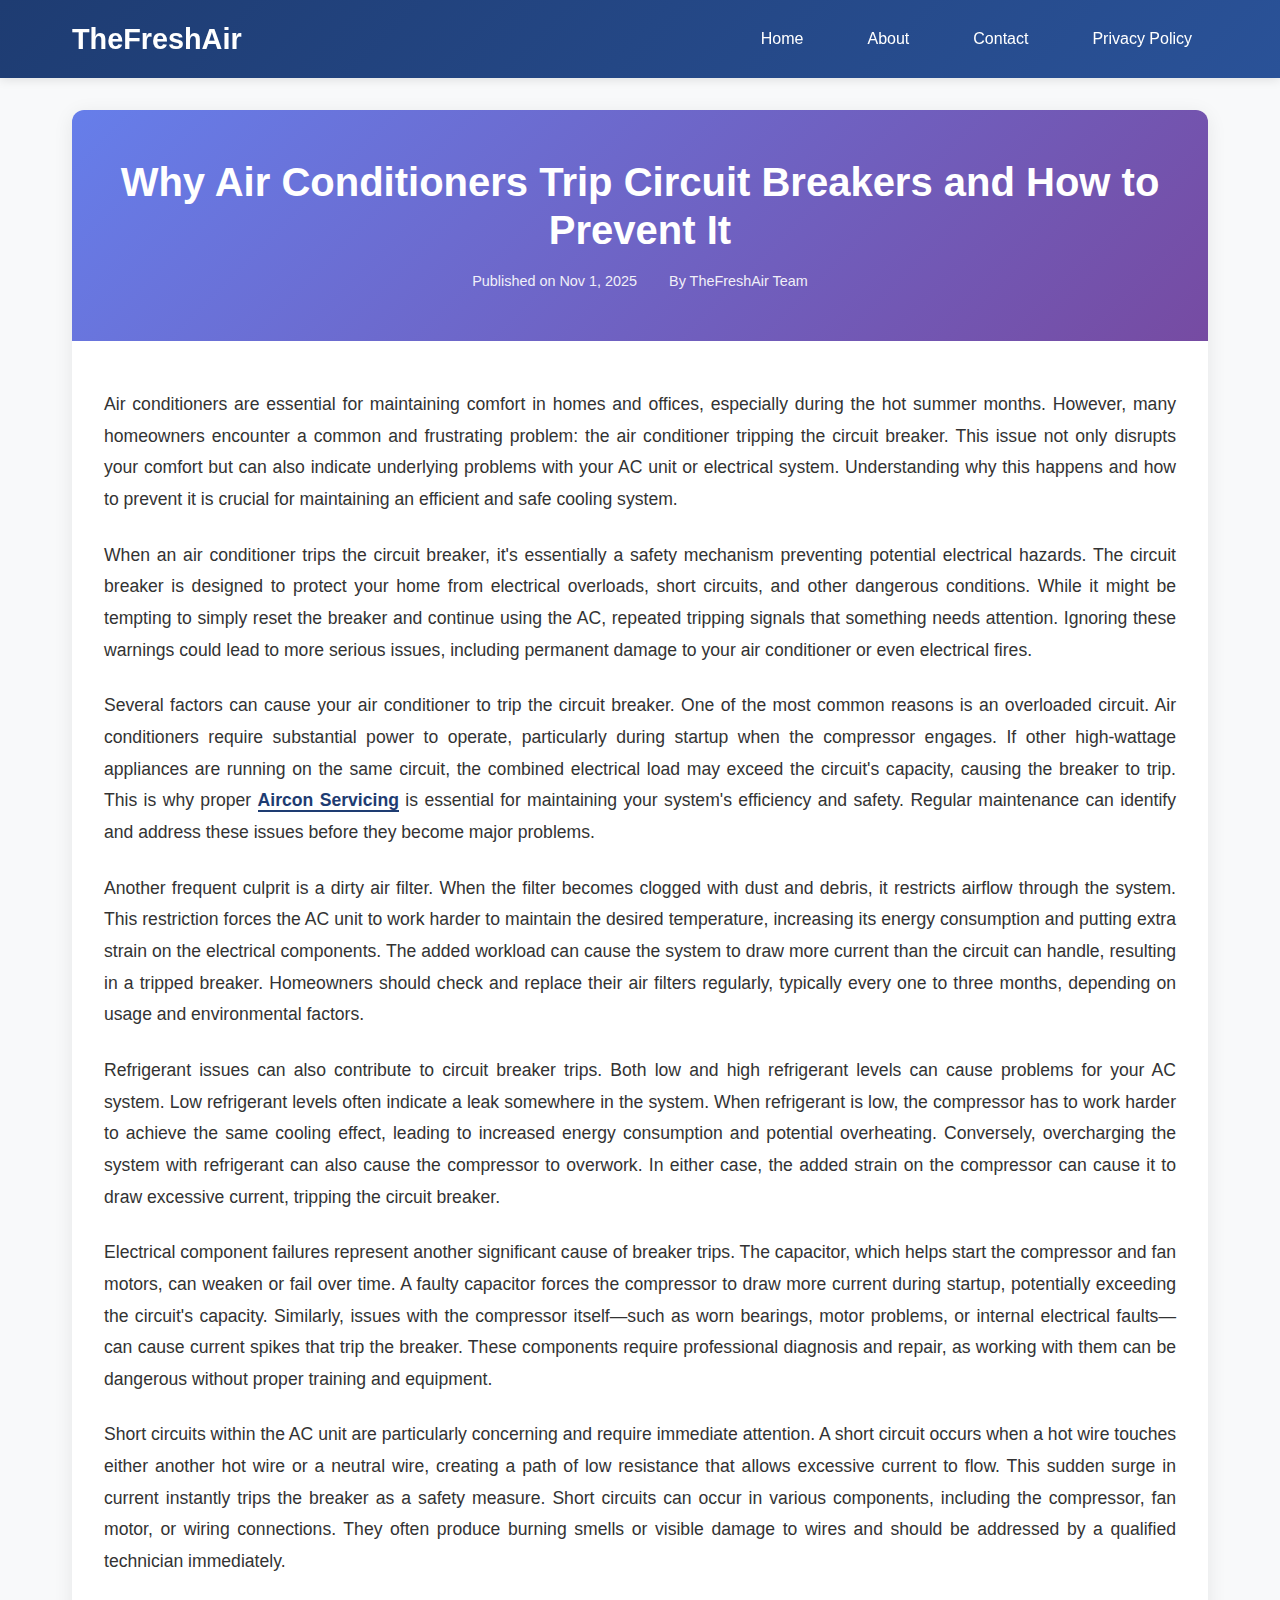
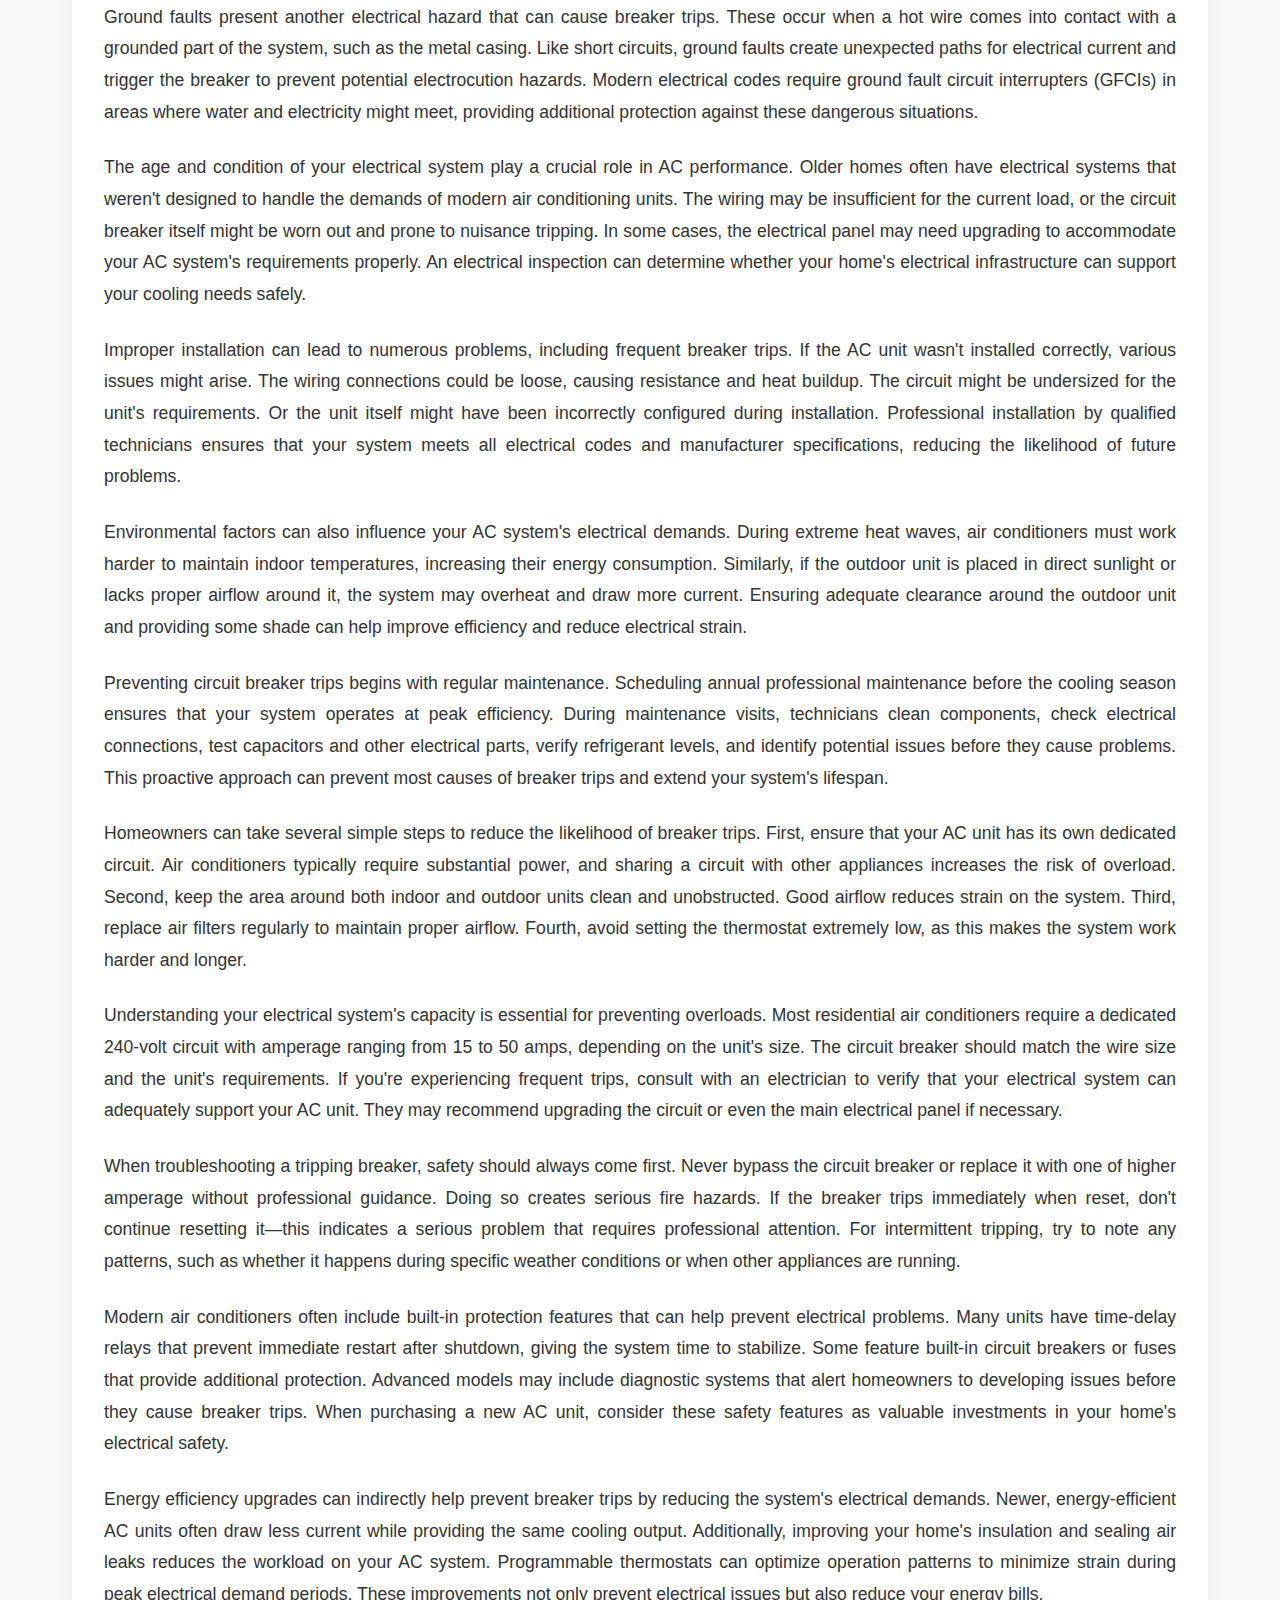
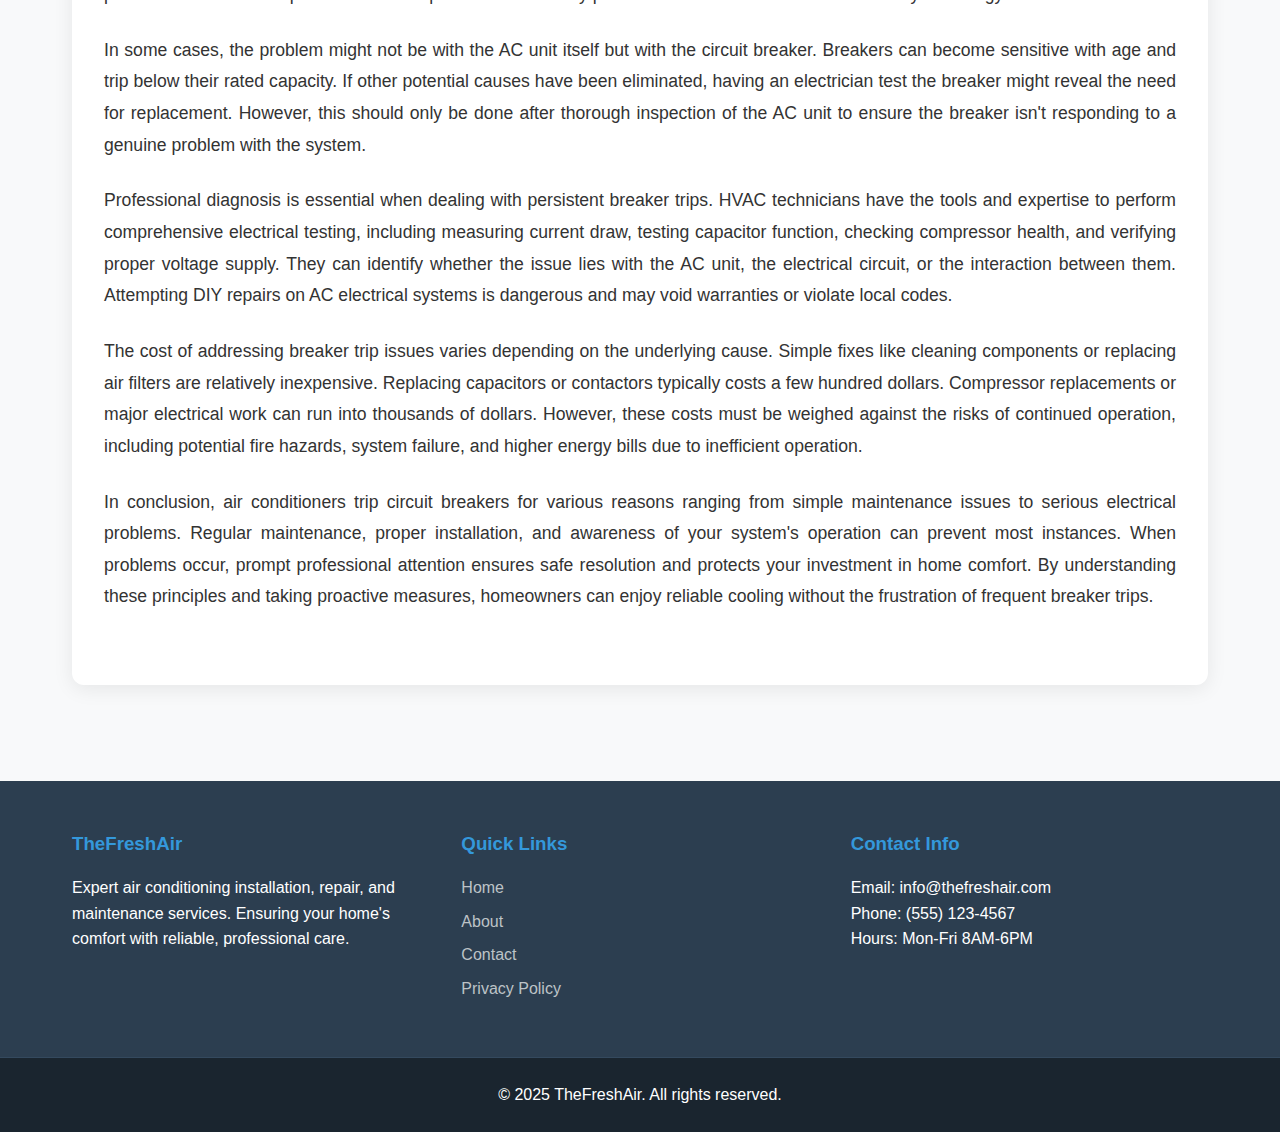
<file: index.html>
<!DOCTYPE html>
<html lang="en">
<head>
    <meta charset="UTF-8">
    <meta name="viewport" content="width=device-width, initial-scale=1.0">
    <title>TheFreshAir</title>
    <link rel="stylesheet" href="style.css">
</head>
<body>
    <header class="header">
        <nav class="navbar">
            <div class="nav-container">
                <div class="logo">
                    <h1>TheFreshAir</h1>
                </div>
                <ul class="nav-menu">
                    <li><a href="index.html" class="nav-link">Home</a></li>
                    <li><a href="about.html" class="nav-link">About</a></li>
                    <li><a href="contact.html" class="nav-link">Contact</a></li>
                    <li><a href="privacy-policy.html" class="nav-link">Privacy Policy</a></li>
                </ul>
                <div class="hamburger">
                    <span></span>
                    <span></span>
                    <span></span>
                </div>
            </div>
        </nav>
    </header>

    <main class="main-content">
        <article class="blog-article">
            <header class="article-header">
                <h1>Why Air Conditioners Trip Circuit Breakers and How to Prevent It</h1>
                <div class="article-meta">
                    <span class="date">Published on Nov 1, 2025</span>
                    <span class="author">By TheFreshAir Team</span>
                </div>
            </header>

            <div class="article-content">
                <p>Air conditioners are essential for maintaining comfort in homes and offices, especially during the hot summer months. However, many homeowners encounter a common and frustrating problem: the air conditioner tripping the circuit breaker. This issue not only disrupts your comfort but can also indicate underlying problems with your AC unit or electrical system. Understanding why this happens and how to prevent it is crucial for maintaining an efficient and safe cooling system.</p>

                <p>When an air conditioner trips the circuit breaker, it's essentially a safety mechanism preventing potential electrical hazards. The circuit breaker is designed to protect your home from electrical overloads, short circuits, and other dangerous conditions. While it might be tempting to simply reset the breaker and continue using the AC, repeated tripping signals that something needs attention. Ignoring these warnings could lead to more serious issues, including permanent damage to your air conditioner or even electrical fires.</p>

                <p>Several factors can cause your air conditioner to trip the circuit breaker. One of the most common reasons is an overloaded circuit. Air conditioners require substantial power to operate, particularly during startup when the compressor engages. If other high-wattage appliances are running on the same circuit, the combined electrical load may exceed the circuit's capacity, causing the breaker to trip. This is why proper <a href="https://www.airconservicing.org/" class="content-link">Aircon Servicing</a> is essential for maintaining your system's efficiency and safety. Regular maintenance can identify and address these issues before they become major problems.</p>

                <p>Another frequent culprit is a dirty air filter. When the filter becomes clogged with dust and debris, it restricts airflow through the system. This restriction forces the AC unit to work harder to maintain the desired temperature, increasing its energy consumption and putting extra strain on the electrical components. The added workload can cause the system to draw more current than the circuit can handle, resulting in a tripped breaker. Homeowners should check and replace their air filters regularly, typically every one to three months, depending on usage and environmental factors.</p>

                <p>Refrigerant issues can also contribute to circuit breaker trips. Both low and high refrigerant levels can cause problems for your AC system. Low refrigerant levels often indicate a leak somewhere in the system. When refrigerant is low, the compressor has to work harder to achieve the same cooling effect, leading to increased energy consumption and potential overheating. Conversely, overcharging the system with refrigerant can also cause the compressor to overwork. In either case, the added strain on the compressor can cause it to draw excessive current, tripping the circuit breaker.</p>

                <p>Electrical component failures represent another significant cause of breaker trips. The capacitor, which helps start the compressor and fan motors, can weaken or fail over time. A faulty capacitor forces the compressor to draw more current during startup, potentially exceeding the circuit's capacity. Similarly, issues with the compressor itself—such as worn bearings, motor problems, or internal electrical faults—can cause current spikes that trip the breaker. These components require professional diagnosis and repair, as working with them can be dangerous without proper training and equipment.</p>

                <p>Short circuits within the AC unit are particularly concerning and require immediate attention. A short circuit occurs when a hot wire touches either another hot wire or a neutral wire, creating a path of low resistance that allows excessive current to flow. This sudden surge in current instantly trips the breaker as a safety measure. Short circuits can occur in various components, including the compressor, fan motor, or wiring connections. They often produce burning smells or visible damage to wires and should be addressed by a qualified technician immediately.</p>

                <p>Ground faults present another electrical hazard that can cause breaker trips. These occur when a hot wire comes into contact with a grounded part of the system, such as the metal casing. Like short circuits, ground faults create unexpected paths for electrical current and trigger the breaker to prevent potential electrocution hazards. Modern electrical codes require ground fault circuit interrupters (GFCIs) in areas where water and electricity might meet, providing additional protection against these dangerous situations.</p>

                <p>The age and condition of your electrical system play a crucial role in AC performance. Older homes often have electrical systems that weren't designed to handle the demands of modern air conditioning units. The wiring may be insufficient for the current load, or the circuit breaker itself might be worn out and prone to nuisance tripping. In some cases, the electrical panel may need upgrading to accommodate your AC system's requirements properly. An electrical inspection can determine whether your home's electrical infrastructure can support your cooling needs safely.</p>

                <p>Improper installation can lead to numerous problems, including frequent breaker trips. If the AC unit wasn't installed correctly, various issues might arise. The wiring connections could be loose, causing resistance and heat buildup. The circuit might be undersized for the unit's requirements. Or the unit itself might have been incorrectly configured during installation. Professional installation by qualified technicians ensures that your system meets all electrical codes and manufacturer specifications, reducing the likelihood of future problems.</p>

                <p>Environmental factors can also influence your AC system's electrical demands. During extreme heat waves, air conditioners must work harder to maintain indoor temperatures, increasing their energy consumption. Similarly, if the outdoor unit is placed in direct sunlight or lacks proper airflow around it, the system may overheat and draw more current. Ensuring adequate clearance around the outdoor unit and providing some shade can help improve efficiency and reduce electrical strain.</p>

                <p>Preventing circuit breaker trips begins with regular maintenance. Scheduling annual professional maintenance before the cooling season ensures that your system operates at peak efficiency. During maintenance visits, technicians clean components, check electrical connections, test capacitors and other electrical parts, verify refrigerant levels, and identify potential issues before they cause problems. This proactive approach can prevent most causes of breaker trips and extend your system's lifespan.</p>

                <p>Homeowners can take several simple steps to reduce the likelihood of breaker trips. First, ensure that your AC unit has its own dedicated circuit. Air conditioners typically require substantial power, and sharing a circuit with other appliances increases the risk of overload. Second, keep the area around both indoor and outdoor units clean and unobstructed. Good airflow reduces strain on the system. Third, replace air filters regularly to maintain proper airflow. Fourth, avoid setting the thermostat extremely low, as this makes the system work harder and longer.</p>

                <p>Understanding your electrical system's capacity is essential for preventing overloads. Most residential air conditioners require a dedicated 240-volt circuit with amperage ranging from 15 to 50 amps, depending on the unit's size. The circuit breaker should match the wire size and the unit's requirements. If you're experiencing frequent trips, consult with an electrician to verify that your electrical system can adequately support your AC unit. They may recommend upgrading the circuit or even the main electrical panel if necessary.</p>

                <p>When troubleshooting a tripping breaker, safety should always come first. Never bypass the circuit breaker or replace it with one of higher amperage without professional guidance. Doing so creates serious fire hazards. If the breaker trips immediately when reset, don't continue resetting it—this indicates a serious problem that requires professional attention. For intermittent tripping, try to note any patterns, such as whether it happens during specific weather conditions or when other appliances are running.</p>

                <p>Modern air conditioners often include built-in protection features that can help prevent electrical problems. Many units have time-delay relays that prevent immediate restart after shutdown, giving the system time to stabilize. Some feature built-in circuit breakers or fuses that provide additional protection. Advanced models may include diagnostic systems that alert homeowners to developing issues before they cause breaker trips. When purchasing a new AC unit, consider these safety features as valuable investments in your home's electrical safety.</p>

                <p>Energy efficiency upgrades can indirectly help prevent breaker trips by reducing the system's electrical demands. Newer, energy-efficient AC units often draw less current while providing the same cooling output. Additionally, improving your home's insulation and sealing air leaks reduces the workload on your AC system. Programmable thermostats can optimize operation patterns to minimize strain during peak electrical demand periods. These improvements not only prevent electrical issues but also reduce your energy bills.</p>

                <p>In some cases, the problem might not be with the AC unit itself but with the circuit breaker. Breakers can become sensitive with age and trip below their rated capacity. If other potential causes have been eliminated, having an electrician test the breaker might reveal the need for replacement. However, this should only be done after thorough inspection of the AC unit to ensure the breaker isn't responding to a genuine problem with the system.</p>

                <p>Professional diagnosis is essential when dealing with persistent breaker trips. HVAC technicians have the tools and expertise to perform comprehensive electrical testing, including measuring current draw, testing capacitor function, checking compressor health, and verifying proper voltage supply. They can identify whether the issue lies with the AC unit, the electrical circuit, or the interaction between them. Attempting DIY repairs on AC electrical systems is dangerous and may void warranties or violate local codes.</p>

                <p>The cost of addressing breaker trip issues varies depending on the underlying cause. Simple fixes like cleaning components or replacing air filters are relatively inexpensive. Replacing capacitors or contactors typically costs a few hundred dollars. Compressor replacements or major electrical work can run into thousands of dollars. However, these costs must be weighed against the risks of continued operation, including potential fire hazards, system failure, and higher energy bills due to inefficient operation.</p>

                <p>In conclusion, air conditioners trip circuit breakers for various reasons ranging from simple maintenance issues to serious electrical problems. Regular maintenance, proper installation, and awareness of your system's operation can prevent most instances. When problems occur, prompt professional attention ensures safe resolution and protects your investment in home comfort. By understanding these principles and taking proactive measures, homeowners can enjoy reliable cooling without the frustration of frequent breaker trips.</p>
            </div>
        </article>
    </main>

    <footer class="footer">
        <div class="footer-content">
            <div class="footer-section">
                <h3>TheFreshAir</h3>
                <p>Expert air conditioning installation, repair, and maintenance services. Ensuring your home's comfort with reliable, professional care.</p>
            </div>
            <div class="footer-section">
                <h3>Quick Links</h3>
                <ul>
                    <li><a href="index.html">Home</a></li>
                    <li><a href="about.html">About</a></li>
                    <li><a href="contact.html">Contact</a></li>
                    <li><a href="privacy-policy.html">Privacy Policy</a></li>
                </ul>
            </div>
            <div class="footer-section">
                <h3>Contact Info</h3>
                <p>Email: info@thefreshair.com</p>
                <p>Phone: (555) 123-4567</p>
                <p>Hours: Mon-Fri 8AM-6PM</p>
            </div>
        </div>
        <div class="footer-bottom">
            <p>&copy; 2025 TheFreshAir. All rights reserved.</p>
        </div>
    </footer>

    <script src="script.js"></script>
</body>
</html>
</file>
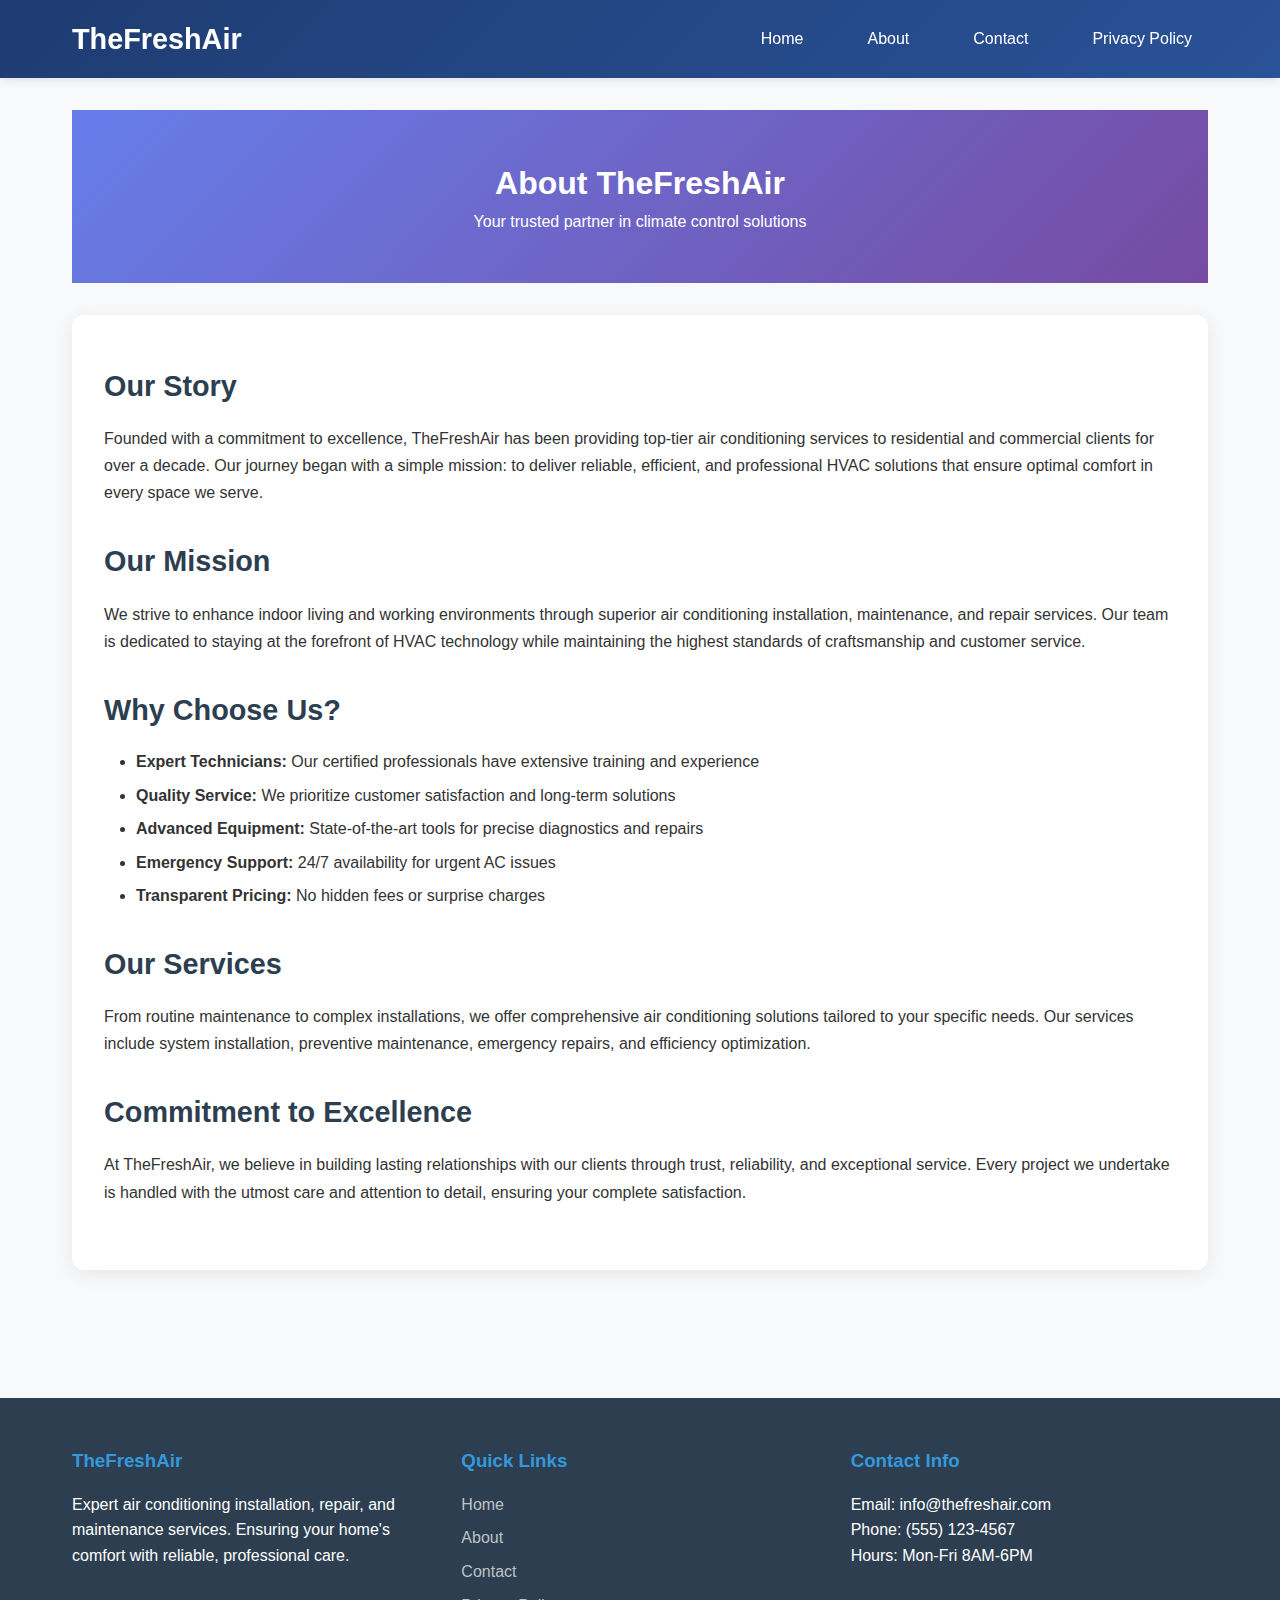
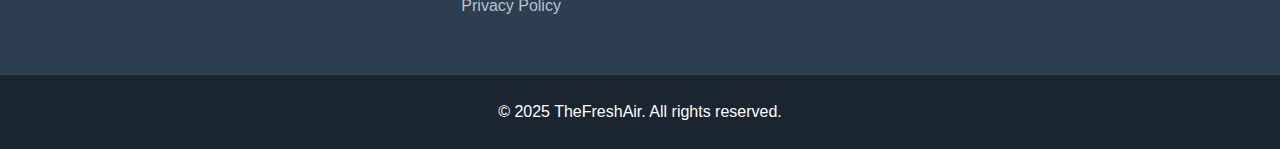
<file: about.html>
<!DOCTYPE html>
<html lang="en">
<head>
    <meta charset="UTF-8">
    <meta name="viewport" content="width=device-width, initial-scale=1.0">
    <title>About Us - TheFreshAir</title>
    <link rel="stylesheet" href="style.css">
</head>
<body>
    <header class="header">
        <nav class="navbar">
            <div class="nav-container">
                <div class="logo">
                    <h1>TheFreshAir</h1>
                </div>
                <ul class="nav-menu">
                    <li><a href="index.html" class="nav-link">Home</a></li>
                    <li><a href="about.html" class="nav-link">About</a></li>
                    <li><a href="contact.html" class="nav-link">Contact</a></li>
                    <li><a href="privacy-policy.html" class="nav-link">Privacy Policy</a></li>
                </ul>
                <div class="hamburger">
                    <span></span>
                    <span></span>
                    <span></span>
                </div>
            </div>
        </nav>
    </header>

    <main class="main-content">
        <div class="page-header">
            <h1>About TheFreshAir</h1>
            <p>Your trusted partner in climate control solutions</p>
        </div>

        <div class="page-content">
            <h2>Our Story</h2>
            <p>Founded with a commitment to excellence, TheFreshAir has been providing top-tier air conditioning services to residential and commercial clients for over a decade. Our journey began with a simple mission: to deliver reliable, efficient, and professional HVAC solutions that ensure optimal comfort in every space we serve.</p>

            <h2>Our Mission</h2>
            <p>We strive to enhance indoor living and working environments through superior air conditioning installation, maintenance, and repair services. Our team is dedicated to staying at the forefront of HVAC technology while maintaining the highest standards of craftsmanship and customer service.</p>

            <h2>Why Choose Us?</h2>
            <ul>
                <li><strong>Expert Technicians:</strong> Our certified professionals have extensive training and experience</li>
                <li><strong>Quality Service:</strong> We prioritize customer satisfaction and long-term solutions</li>
                <li><strong>Advanced Equipment:</strong> State-of-the-art tools for precise diagnostics and repairs</li>
                <li><strong>Emergency Support:</strong> 24/7 availability for urgent AC issues</li>
                <li><strong>Transparent Pricing:</strong> No hidden fees or surprise charges</li>
            </ul>

            <h2>Our Services</h2>
            <p>From routine maintenance to complex installations, we offer comprehensive air conditioning solutions tailored to your specific needs. Our services include system installation, preventive maintenance, emergency repairs, and efficiency optimization.</p>

            <h2>Commitment to Excellence</h2>
            <p>At TheFreshAir, we believe in building lasting relationships with our clients through trust, reliability, and exceptional service. Every project we undertake is handled with the utmost care and attention to detail, ensuring your complete satisfaction.</p>
        </div>
    </main>

    <footer class="footer">
        <div class="footer-content">
            <div class="footer-section">
                <h3>TheFreshAir</h3>
                <p>Expert air conditioning installation, repair, and maintenance services. Ensuring your home's comfort with reliable, professional care.</p>
            </div>
            <div class="footer-section">
                <h3>Quick Links</h3>
                <ul>
                    <li><a href="index.html">Home</a></li>
                    <li><a href="about.html">About</a></li>
                    <li><a href="contact.html">Contact</a></li>
                    <li><a href="privacy-policy.html">Privacy Policy</a></li>
                </ul>
            </div>
            <div class="footer-section">
                <h3>Contact Info</h3>
                <p>Email: info@thefreshair.com</p>
                <p>Phone: (555) 123-4567</p>
                <p>Hours: Mon-Fri 8AM-6PM</p>
            </div>
        </div>
        <div class="footer-bottom">
            <p>&copy; 2025 TheFreshAir. All rights reserved.</p>
        </div>
    </footer>

    <script src="script.js"></script>
</body>
</html>
</file>
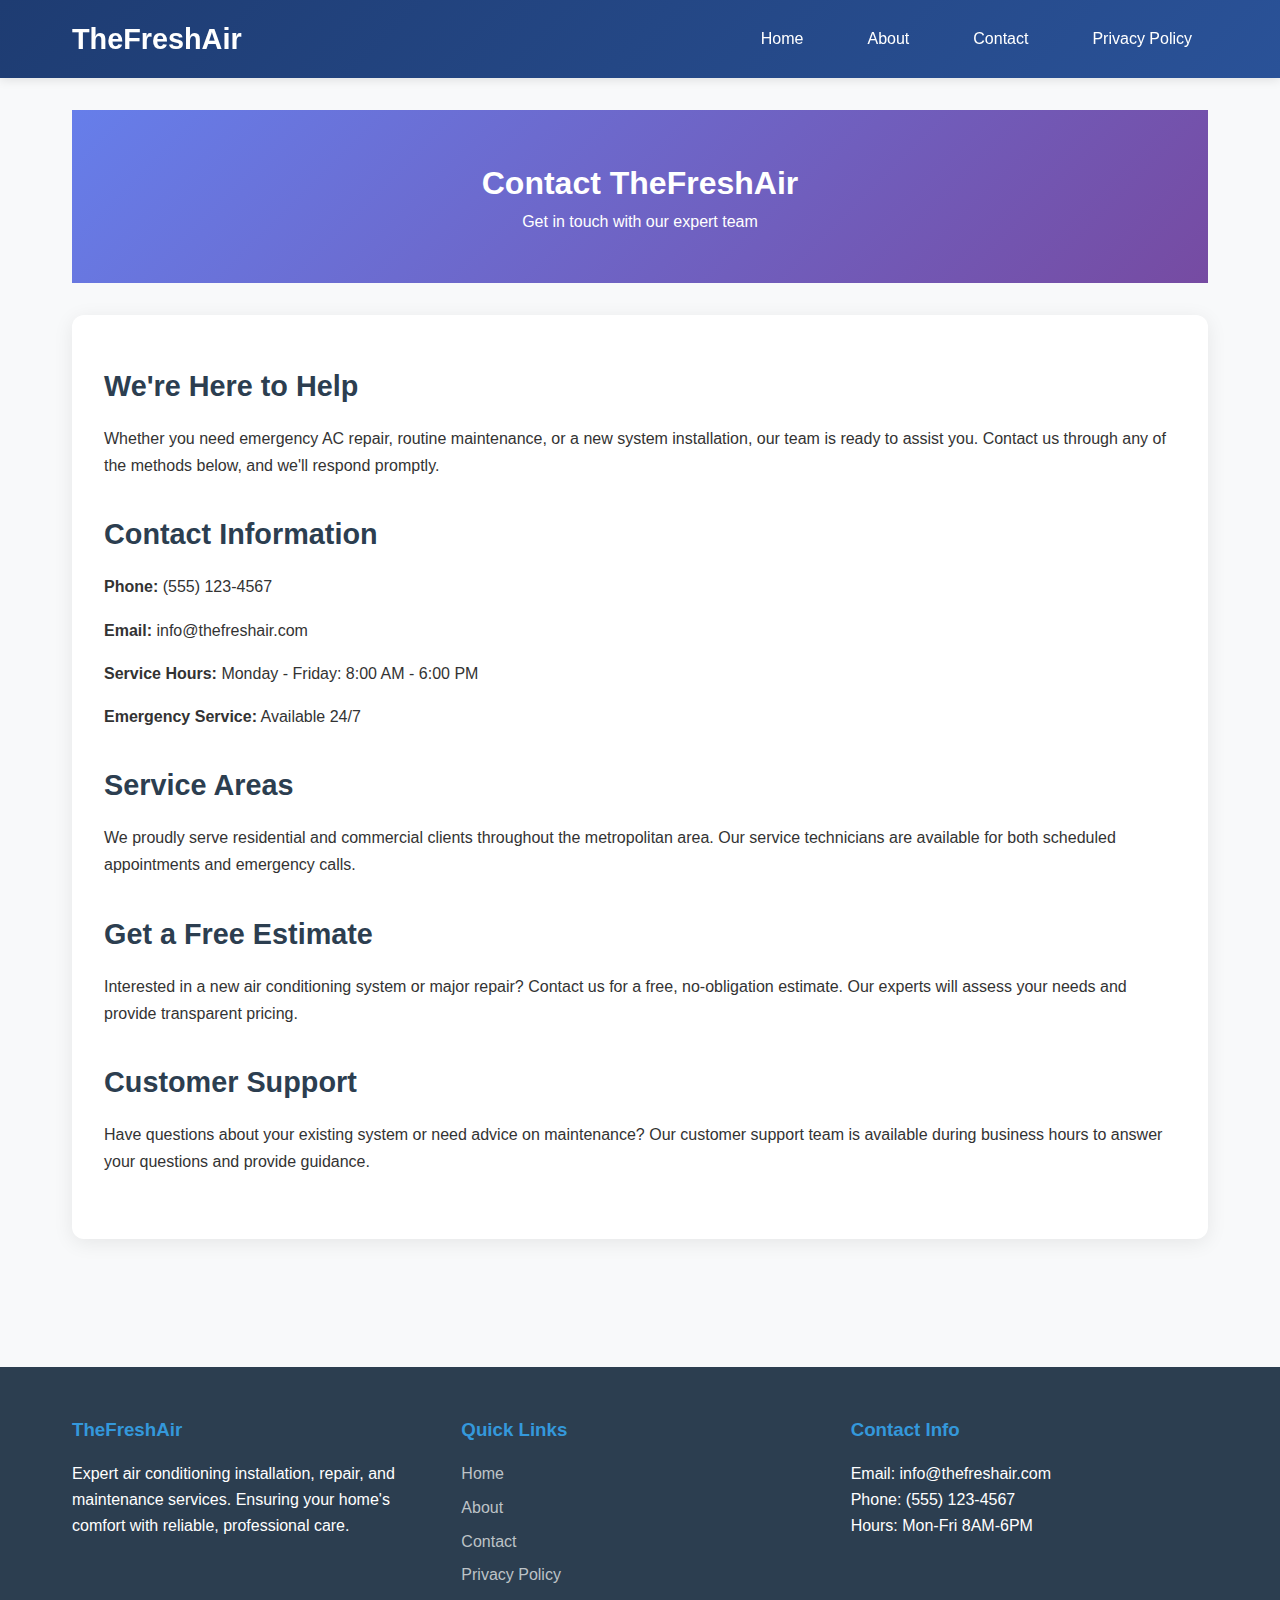
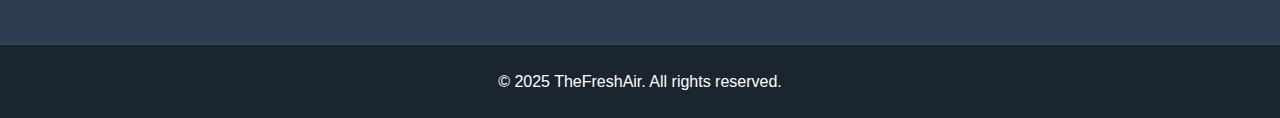
<file: contact.html>
<!DOCTYPE html>
<html lang="en">
<head>
    <meta charset="UTF-8">
    <meta name="viewport" content="width=device-width, initial-scale=1.0">
    <title>Contact Us - TheFreshAir</title>
    <link rel="stylesheet" href="style.css">
</head>
<body>
    <header class="header">
        <nav class="navbar">
            <div class="nav-container">
                <div class="logo">
                    <h1>TheFreshAir</h1>
                </div>
                <ul class="nav-menu">
                    <li><a href="index.html" class="nav-link">Home</a></li>
                    <li><a href="about.html" class="nav-link">About</a></li>
                    <li><a href="contact.html" class="nav-link">Contact</a></li>
                    <li><a href="privacy-policy.html" class="nav-link">Privacy Policy</a></li>
                </ul>
                <div class="hamburger">
                    <span></span>
                    <span></span>
                    <span></span>
                </div>
            </div>
        </nav>
    </header>

    <main class="main-content">
        <div class="page-header">
            <h1>Contact TheFreshAir</h1>
            <p>Get in touch with our expert team</p>
        </div>

        <div class="page-content">
            <h2>We're Here to Help</h2>
            <p>Whether you need emergency AC repair, routine maintenance, or a new system installation, our team is ready to assist you. Contact us through any of the methods below, and we'll respond promptly.</p>

            <h2>Contact Information</h2>
            <p><strong>Phone:</strong> (555) 123-4567</p>
            <p><strong>Email:</strong> info@thefreshair.com</p>
            <p><strong>Service Hours:</strong> Monday - Friday: 8:00 AM - 6:00 PM</p>
            <p><strong>Emergency Service:</strong> Available 24/7</p>

            <h2>Service Areas</h2>
            <p>We proudly serve residential and commercial clients throughout the metropolitan area. Our service technicians are available for both scheduled appointments and emergency calls.</p>

            <h2>Get a Free Estimate</h2>
            <p>Interested in a new air conditioning system or major repair? Contact us for a free, no-obligation estimate. Our experts will assess your needs and provide transparent pricing.</p>

            <h2>Customer Support</h2>
            <p>Have questions about your existing system or need advice on maintenance? Our customer support team is available during business hours to answer your questions and provide guidance.</p>
        </div>
    </main>

    <footer class="footer">
        <div class="footer-content">
            <div class="footer-section">
                <h3>TheFreshAir</h3>
                <p>Expert air conditioning installation, repair, and maintenance services. Ensuring your home's comfort with reliable, professional care.</p>
            </div>
            <div class="footer-section">
                <h3>Quick Links</h3>
                <ul>
                    <li><a href="index.html">Home</a></li>
                    <li><a href="about.html">About</a></li>
                    <li><a href="contact.html">Contact</a></li>
                    <li><a href="privacy-policy.html">Privacy Policy</a></li>
                </ul>
            </div>
            <div class="footer-section">
                <h3>Contact Info</h3>
                <p>Email: info@thefreshair.com</p>
                <p>Phone: (555) 123-4567</p>
                <p>Hours: Mon-Fri 8AM-6PM</p>
            </div>
        </div>
        <div class="footer-bottom">
            <p>&copy; 2025 TheFreshAir. All rights reserved.</p>
        </div>
    </footer>

    <script src="script.js"></script>
</body>
</html>
</file>
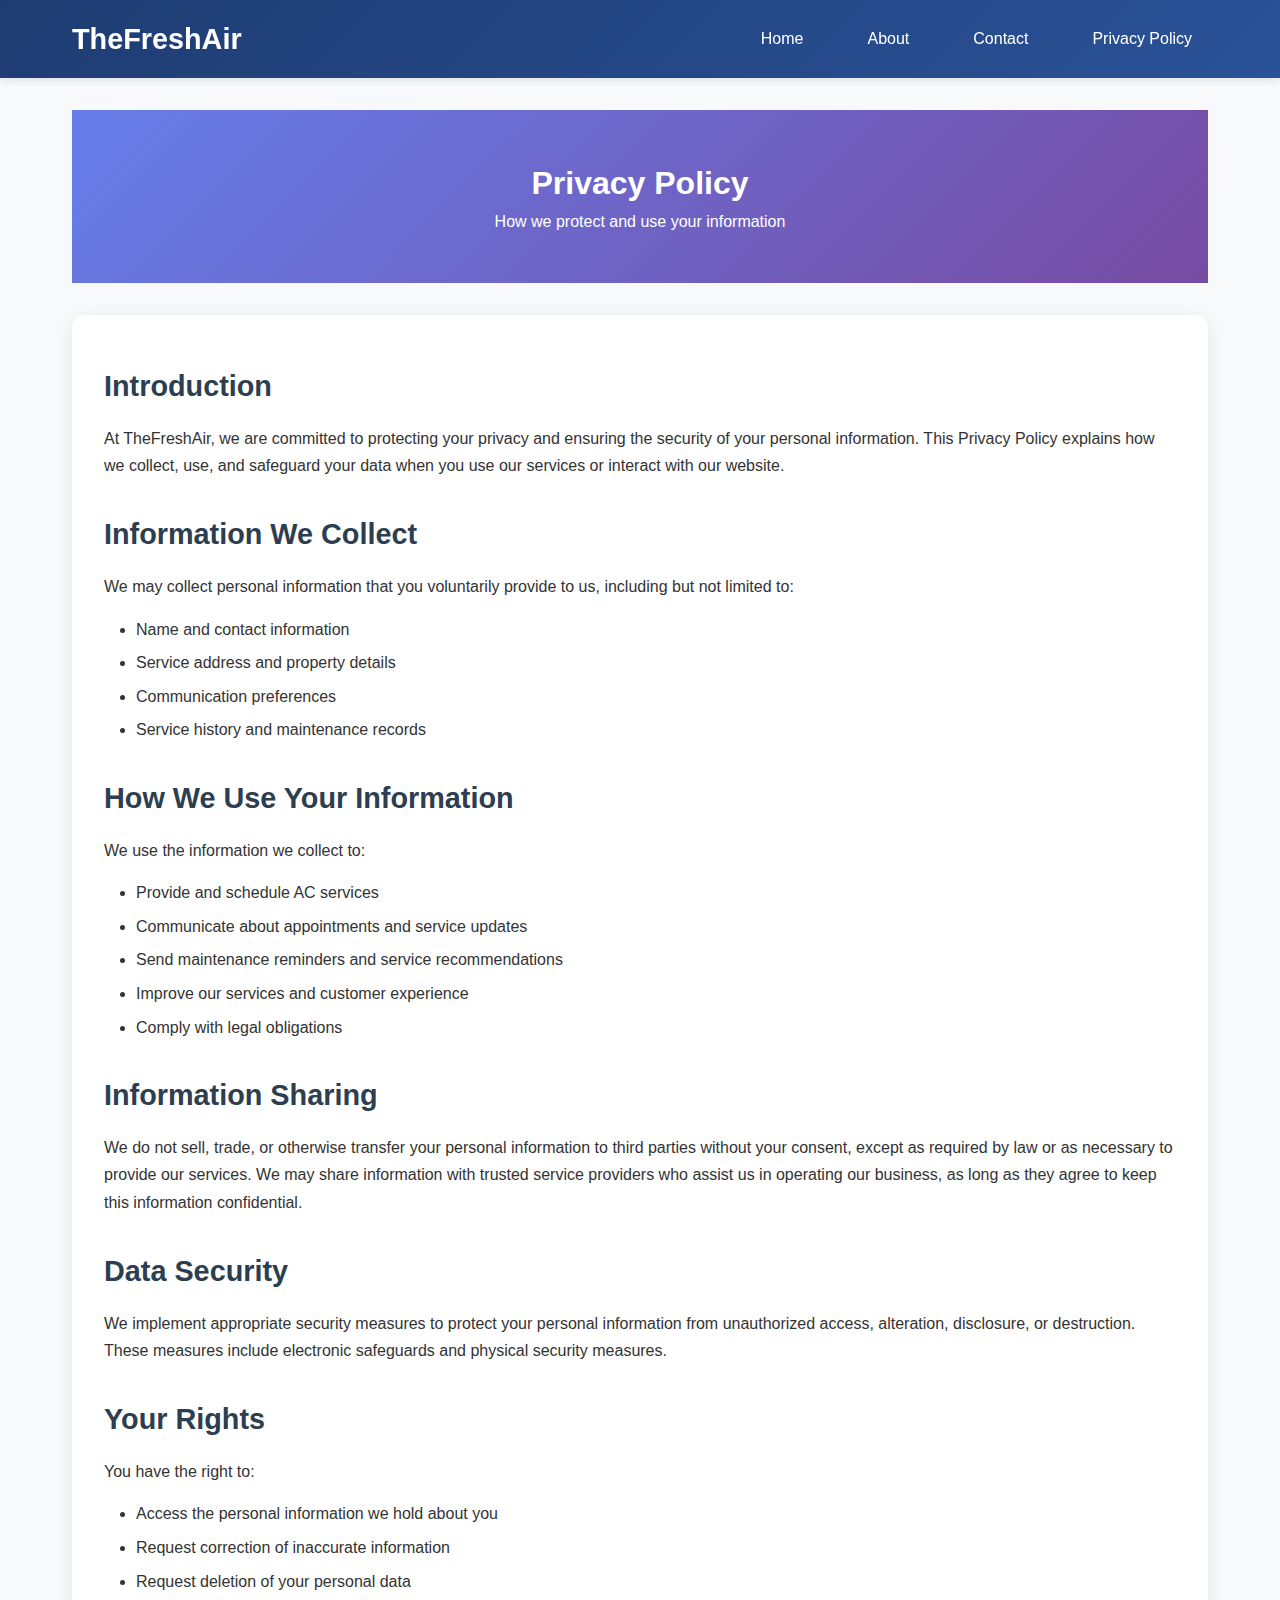
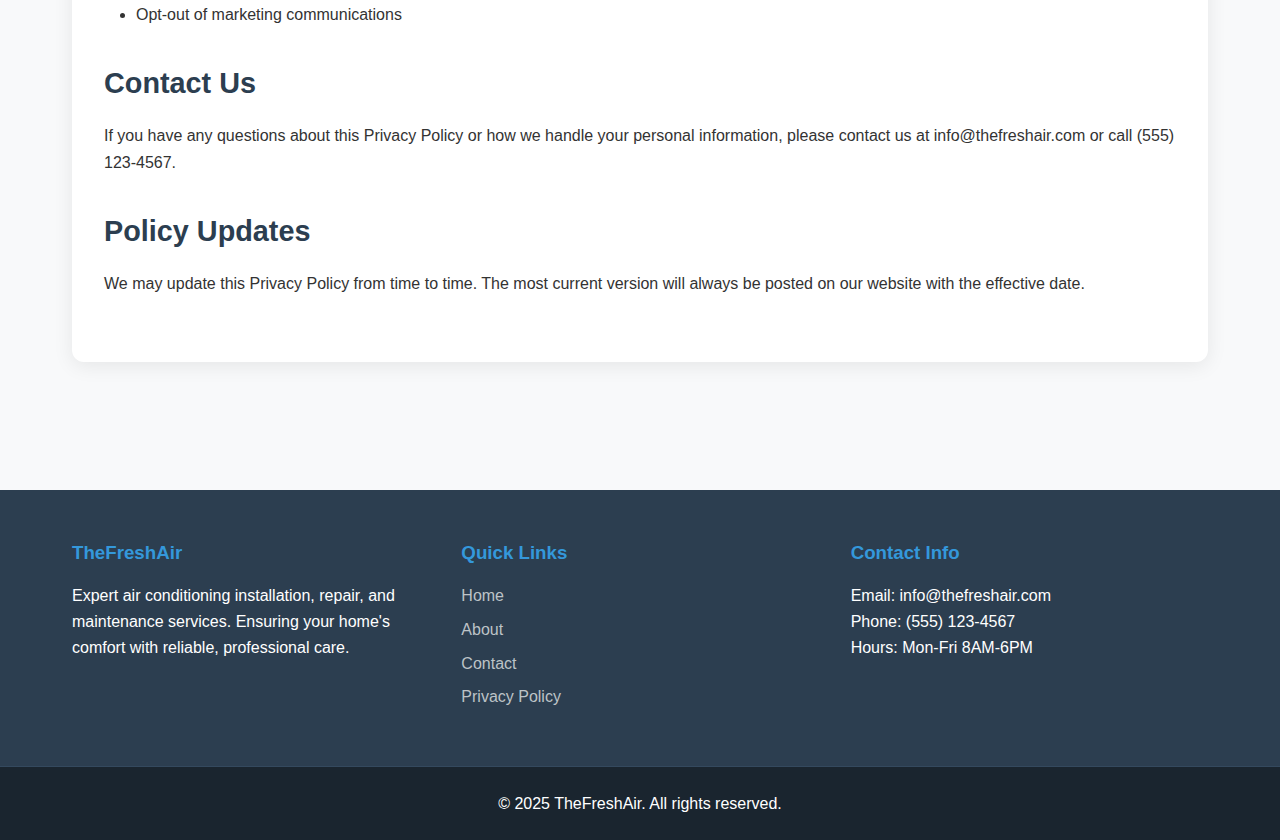
<file: privacy-policy.html>
<!DOCTYPE html>
<html lang="en">
<head>
    <meta charset="UTF-8">
    <meta name="viewport" content="width=device-width, initial-scale=1.0">
    <title>Privacy Policy - TheFreshAir</title>
    <link rel="stylesheet" href="style.css">
</head>
<body>
    <header class="header">
        <nav class="navbar">
            <div class="nav-container">
                <div class="logo">
                    <h1>TheFreshAir</h1>
                </div>
                <ul class="nav-menu">
                    <li><a href="index.html" class="nav-link">Home</a></li>
                    <li><a href="about.html" class="nav-link">About</a></li>
                    <li><a href="contact.html" class="nav-link">Contact</a></li>
                    <li><a href="privacy-policy.html" class="nav-link">Privacy Policy</a></li>
                </ul>
                <div class="hamburger">
                    <span></span>
                    <span></span>
                    <span></span>
                </div>
            </div>
        </nav>
    </header>

    <main class="main-content">
        <div class="page-header">
            <h1>Privacy Policy</h1>
            <p>How we protect and use your information</p>
        </div>

        <div class="page-content">
            <h2>Introduction</h2>
            <p>At TheFreshAir, we are committed to protecting your privacy and ensuring the security of your personal information. This Privacy Policy explains how we collect, use, and safeguard your data when you use our services or interact with our website.</p>

            <h2>Information We Collect</h2>
            <p>We may collect personal information that you voluntarily provide to us, including but not limited to:</p>
            <ul>
                <li>Name and contact information</li>
                <li>Service address and property details</li>
                <li>Communication preferences</li>
                <li>Service history and maintenance records</li>
            </ul>

            <h2>How We Use Your Information</h2>
            <p>We use the information we collect to:</p>
            <ul>
                <li>Provide and schedule AC services</li>
                <li>Communicate about appointments and service updates</li>
                <li>Send maintenance reminders and service recommendations</li>
                <li>Improve our services and customer experience</li>
                <li>Comply with legal obligations</li>
            </ul>

            <h2>Information Sharing</h2>
            <p>We do not sell, trade, or otherwise transfer your personal information to third parties without your consent, except as required by law or as necessary to provide our services. We may share information with trusted service providers who assist us in operating our business, as long as they agree to keep this information confidential.</p>

            <h2>Data Security</h2>
            <p>We implement appropriate security measures to protect your personal information from unauthorized access, alteration, disclosure, or destruction. These measures include electronic safeguards and physical security measures.</p>

            <h2>Your Rights</h2>
            <p>You have the right to:</p>
            <ul>
                <li>Access the personal information we hold about you</li>
                <li>Request correction of inaccurate information</li>
                <li>Request deletion of your personal data</li>
                <li>Opt-out of marketing communications</li>
            </ul>

            <h2>Contact Us</h2>
            <p>If you have any questions about this Privacy Policy or how we handle your personal information, please contact us at info@thefreshair.com or call (555) 123-4567.</p>

            <h2>Policy Updates</h2>
            <p>We may update this Privacy Policy from time to time. The most current version will always be posted on our website with the effective date.</p>
        </div>
    </main>

    <footer class="footer">
        <div class="footer-content">
            <div class="footer-section">
                <h3>TheFreshAir</h3>
                <p>Expert air conditioning installation, repair, and maintenance services. Ensuring your home's comfort with reliable, professional care.</p>
            </div>
            <div class="footer-section">
                <h3>Quick Links</h3>
                <ul>
                    <li><a href="index.html">Home</a></li>
                    <li><a href="about.html">About</a></li>
                    <li><a href="contact.html">Contact</a></li>
                    <li><a href="privacy-policy.html">Privacy Policy</a></li>
                </ul>
            </div>
            <div class="footer-section">
                <h3>Contact Info</h3>
                <p>Email: info@thefreshair.com</p>
                <p>Phone: (555) 123-4567</p>
                <p>Hours: Mon-Fri 8AM-6PM</p>
            </div>
        </div>
        <div class="footer-bottom">
            <p>&copy; 2025 TheFreshAir. All rights reserved.</p>
        </div>
    </footer>

    <script src="script.js"></script>
</body>
</html>
</file>
<file: style.css>
* {
    margin: 0;
    padding: 0;
    box-sizing: border-box;
}

body {
    font-family: 'Segoe UI', Tahoma, Geneva, Verdana, sans-serif;
    line-height: 1.6;
    color: #333;
    background-color: #f8f9fa;
}

/* Header & Navigation */
.header {
    background: linear-gradient(135deg, #1e3c72 0%, #2a5298 100%);
    color: white;
    box-shadow: 0 2px 10px rgba(0,0,0,0.1);
    position: sticky;
    top: 0;
    z-index: 1000;
}

.navbar {
    padding: 1rem 0;
}

.nav-container {
    max-width: 1200px;
    margin: 0 auto;
    padding: 0 2rem;
    display: flex;
    justify-content: space-between;
    align-items: center;
}

.logo h1 {
    font-size: 1.8rem;
    font-weight: 700;
    color: white;
}

.nav-menu {
    display: flex;
    list-style: none;
    gap: 2rem;
}

.nav-link {
    color: white;
    text-decoration: none;
    font-weight: 500;
    transition: color 0.3s ease;
    padding: 0.5rem 1rem;
    border-radius: 4px;
}

.nav-link:hover {
    background-color: rgba(255,255,255,0.1);
}

.hamburger {
    display: none;
    flex-direction: column;
    cursor: pointer;
}

.hamburger span {
    width: 25px;
    height: 3px;
    background: white;
    margin: 3px 0;
    transition: 0.3s;
}

/* Main Content */
.main-content {
    max-width: 1200px;
    margin: 0 auto;
    padding: 2rem;
}

.blog-article {
    background: white;
    border-radius: 12px;
    box-shadow: 0 4px 20px rgba(0,0,0,0.08);
    overflow: hidden;
}

.article-header {
    background: linear-gradient(135deg, #667eea 0%, #764ba2 100%);
    color: white;
    padding: 3rem 2rem;
    text-align: center;
}

.article-header h1 {
    font-size: 2.5rem;
    margin-bottom: 1rem;
    font-weight: 700;
    line-height: 1.2;
}

.article-meta {
    display: flex;
    justify-content: center;
    gap: 2rem;
    font-size: 0.9rem;
    opacity: 0.9;
}

.article-content {
    padding: 3rem 2rem;
    font-size: 1.1rem;
    line-height: 1.8;
}

.article-content p {
    margin-bottom: 1.5rem;
    text-align: justify;
}

.content-link {
    color: #1e3c72;
    text-decoration: none;
    font-weight: 600;
    border-bottom: 2px solid #1e3c72;
    transition: all 0.3s ease;
}

.content-link:hover {
    color: #2a5298;
    border-bottom-color: #2a5298;
    background-color: rgba(42, 82, 152, 0.1);
}

/* Footer */
.footer {
    background: #2c3e50;
    color: white;
    margin-top: 4rem;
}

.footer-content {
    max-width: 1200px;
    margin: 0 auto;
    padding: 3rem 2rem;
    display: grid;
    grid-template-columns: repeat(auto-fit, minmax(250px, 1fr));
    gap: 2rem;
}

.footer-section h3 {
    margin-bottom: 1rem;
    color: #3498db;
}

.footer-section ul {
    list-style: none;
}

.footer-section ul li {
    margin-bottom: 0.5rem;
}

.footer-section a {
    color: #bdc3c7;
    text-decoration: none;
    transition: color 0.3s ease;
}

.footer-section a:hover {
    color: #3498db;
}

.footer-bottom {
    background: #1a252f;
    text-align: center;
    padding: 1.5rem;
    border-top: 1px solid #34495e;
}

/* Responsive Design */
@media (max-width: 768px) {
    .hamburger {
        display: flex;
    }

    .nav-menu {
        position: fixed;
        left: -100%;
        top: 70px;
        flex-direction: column;
        background: #1e3c72;
        width: 100%;
        text-align: center;
        transition: 0.3s;
        box-shadow: 0 10px 27px rgba(0,0,0,0.05);
        padding: 2rem 0;
    }

    .nav-menu.active {
        left: 0;
    }

    .article-header h1 {
        font-size: 2rem;
    }

    .article-meta {
        flex-direction: column;
        gap: 0.5rem;
    }

    .article-content {
        padding: 2rem 1.5rem;
    }

    .footer-content {
        grid-template-columns: 1fr;
        text-align: center;
    }
}

@media (max-width: 480px) {
    .nav-container {
        padding: 0 1rem;
    }

    .main-content {
        padding: 1rem;
    }

    .article-header {
        padding: 2rem 1rem;
    }

    .article-header h1 {
        font-size: 1.8rem;
    }

    .article-content {
        padding: 1.5rem 1rem;
        font-size: 1rem;
    }
}

/* Additional Pages Styling */
.page-header {
    background: linear-gradient(135deg, #667eea 0%, #764ba2 100%);
    color: white;
    padding: 3rem 2rem;
    text-align: center;
    margin-bottom: 2rem;
}

.page-content {
    background: white;
    border-radius: 12px;
    box-shadow: 0 4px 20px rgba(0,0,0,0.08);
    padding: 3rem 2rem;
    margin-bottom: 2rem;
}

.page-content h2 {
    color: #2c3e50;
    margin: 2rem 0 1rem 0;
    font-size: 1.8rem;
}

.page-content h2:first-child {
    margin-top: 0;
}

.page-content p {
    margin-bottom: 1rem;
    line-height: 1.7;
}

.page-content ul {
    margin: 1rem 0;
    padding-left: 2rem;
}

.page-content li {
    margin-bottom: 0.5rem;
}
</file>
